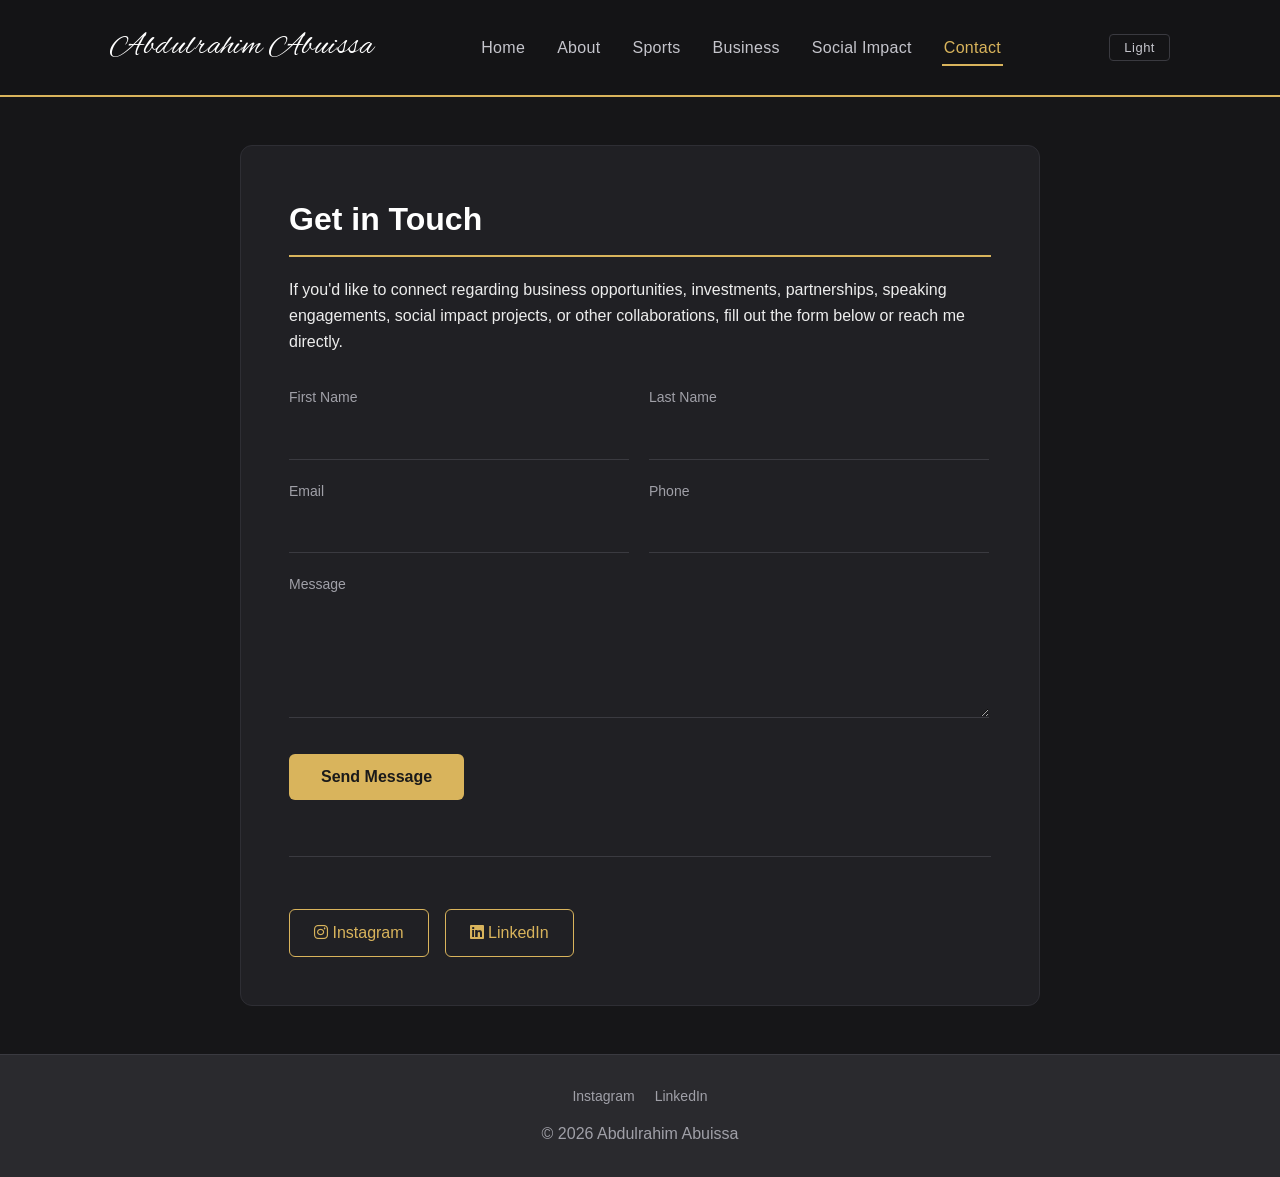
<file: contact.html>
<!DOCTYPE html>
<html lang="en">
<head>
    <meta charset="UTF-8">
    <meta name="viewport" content="width=device-width, initial-scale=1.0">
    <title>Contact — Abdulrahim Abuissa</title>
    <script>document.documentElement.setAttribute('data-theme', localStorage.getItem('theme') || 'dark');</script>
    <link rel="stylesheet" href="styles.css">
    <link rel="icon" href="favicon.svg" type="image/svg+xml">
    <link href="https://fonts.googleapis.com/css2?family=Oswald:wght@600;700&family=Anton&family=Bebas+Neue&display=swap" rel="stylesheet">
    <link href="https://fonts.googleapis.com/css2?family=Alex+Brush&display=swap" rel="stylesheet">
    <link rel="stylesheet" href="https://cdnjs.cloudflare.com/ajax/libs/font-awesome/6.5.1/css/all.min.css">
</head>
<body>

    <header>
        <nav>
            <a href="index.html" class="logo">Abdulrahim Abuissa</a>
            <ul class="nav-links">
                <li><a href="index.html">Home</a></li>
                <li><a href="about.html">About</a></li>
                <li><a href="sports.html">Sports</a></li>
                <li><a href="business.html">Business</a></li>
                <li><a href="social-impact.html">Social Impact</a></li>
                <li><a href="contact.html" class="active">Contact</a></li>
            </ul>
            <button class="theme-toggle" id="themeToggle">Light</button>
        </nav>
    </header>

    <main>
        <section class="section contact-panel">
            <h2>Get in Touch</h2>
            <p>If you'd like to connect regarding business opportunities, investments, partnerships, speaking engagements, social impact projects, or other collaborations, fill out the form below or reach me directly.</p>

            <form class="contact-form" action="https://api.web3forms.com/submit" method="POST">
                <input type="hidden" name="access_key" value="f1a512a2-300d-4e86-a6ea-1ac8ccb35502">
                <div class="form-row">
                    <div class="form-field">
                        <label for="firstname">First Name</label>
                        <input type="text" id="firstname" name="firstname" required>
                    </div>
                    <div class="form-field">
                        <label for="lastname">Last Name</label>
                        <input type="text" id="lastname" name="lastname" required>
                    </div>
                </div>

                <div class="form-row">
                    <div class="form-field">
                        <label for="email">Email</label>
                        <input type="email" id="email" name="email" required>
                    </div>
                    <div class="form-field">
                        <label for="phone">Phone</label>
                        <input type="tel" id="phone" name="phone">
                    </div>
                </div>

                <div class="form-field">
                    <label for="message">Message</label>
                    <textarea id="message" name="message" rows="5" required></textarea>
                </div>

                <button type="submit" class="btn">Send Message</button>
            </form>

            <div class="contact-info">
                <div class="social-links">
                    <a href="https://www.instagram.com/abdulrahimabuissa/" target="_blank" class="social-btn"><i class="fa-brands fa-instagram"></i> Instagram</a>
                    <a href="https://www.linkedin.com/in/abdulrahim-abuissa-810137219/" target="_blank" class="social-btn"><i class="fa-brands fa-linkedin"></i> LinkedIn</a>
                </div>
            </div>
        </section>
    </main>

    <footer>
        <div class="footer-social">
            <a href="https://www.instagram.com/abdulrahimabuissa/" target="_blank">Instagram</a>
            <a href="https://www.linkedin.com/in/abdulrahim-abuissa-810137219/" target="_blank">LinkedIn</a>
        </div>
        <p>&copy; 2026 Abdulrahim Abuissa</p>
    </footer>

    <script src="main.js"></script>
</body>
</html>
</file>
<file: styles.css>
/* ===== Variables ===== */
:root {
    --bg: #161618;
    --bg-card: #242428;
    --bg-panel: #202024;
    --bg-header: #141416;
    --bg-footer: #2A2A2E;
    --text: #EDEDED;
    --text-bright: #FFFFFF;
    --text-sub: #A0A0A8;
    --text-nav: #C5C5CC;
    --border: #3A3A40;
    --border-panel: #2E2E34;
    --accent: #D9B45C;
    --btn-text: #1A1A1A;
    --tag-hover-text: #1A1A1A;
    --shadow-hover: 0 12px 32px rgba(0, 0, 0, 0.35);
    --hero-overlay: linear-gradient(rgba(20, 20, 22, 0.65), rgba(20, 20, 22, 0.78));
    --hero-mobile-bg: radial-gradient(circle at 50% 30%, #2A2A2E 0%, #161618 70%);
}

[data-theme="light"] {
    --bg: #F7F4EF;
    --bg-card: #FFFFFF;
    --bg-panel: #FFFFFF;
    --bg-header: #FFFFFF;
    --bg-footer: #EDE8E0;
    --text: #2A2A2A;
    --text-bright: #1A1A1A;
    --text-sub: #777777;
    --text-nav: #555555;
    --border: #DDD8CE;
    --border-panel: #DDD8CE;
    --accent: #B8860B;
    --btn-text: #FFFFFF;
    --tag-hover-text: #FFFFFF;
    --shadow-hover: 0 12px 32px rgba(0, 0, 0, 0.12);
    --hero-overlay: linear-gradient(rgba(20, 20, 22, 0.55), rgba(20, 20, 22, 0.68));
    --hero-mobile-bg: radial-gradient(circle at 50% 30%, #E8E0D0 0%, #F7F4EF 70%);
}

/* ===== Base ===== */
* {
    margin: 0;
    padding: 0;
    box-sizing: border-box;
}

html {
    scroll-behavior: smooth;
}

body {
    font-family: 'Helvetica Neue', Arial, sans-serif;
    background-color: var(--bg);
    color: var(--text);
    line-height: 1.6;
    transition: background-color 0.3s ease, color 0.3s ease;
}

/* ===== Header / Nav ===== */
header {
    background-color: var(--bg-header);
    border-bottom: 2px solid var(--accent);
    position: sticky;
    top: 0;
    z-index: 100;
    transition: background-color 0.3s ease, border-color 0.3s ease;
}

nav {
    display: flex;
    justify-content: space-between;
    align-items: center;
    max-width: 1100px;
    margin: 0 auto;
    padding: 22px 20px;
}

.logo {
    color: var(--text-bright);
    font-family: 'Alex Brush', cursive;
    font-size: 32px;
    text-decoration: none;
    letter-spacing: 0.5px;
    transition: color 0.3s ease;
}

.nav-links {
    display: flex;
    list-style: none;
    gap: 28px;
    margin: 0;
    padding: 0;
}

.nav-links li {
    list-style: none;
}

.nav-links a {
    color: var(--text-nav);
    text-decoration: none;
    font-size: 16px;
    font-weight: 500;
    letter-spacing: 0.3px;
    padding: 6px 2px;
    position: relative;
    transition: color 0.2s;
}

.nav-links a:hover {
    color: var(--accent);
}

.nav-links a::after {
    content: "";
    position: absolute;
    left: 0;
    bottom: -4px;
    width: 0;
    height: 2px;
    background-color: var(--accent);
    transition: width 0.2s;
}

.nav-links a:hover::after {
    width: 100%;
}

.nav-links a.active {
    color: var(--accent);
}

.nav-links a.active::after {
    width: 100%;
}

/* ===== Theme toggle ===== */
.theme-toggle {
    background: none;
    border: 1px solid var(--border);
    color: var(--text-nav);
    padding: 5px 14px;
    border-radius: 4px;
    cursor: pointer;
    font-size: 13px;
    font-family: inherit;
    letter-spacing: 0.5px;
    transition: border-color 0.2s, color 0.2s;
    white-space: nowrap;
}

.theme-toggle:hover {
    border-color: var(--accent);
    color: var(--accent);
}

/* ===== Hero ===== */
.hero {
    max-width: 100%;
    margin: 0 auto;
    padding: 140px 20px;
    text-align: center;
    background-image: var(--hero-overlay), url('images/hero.JPG');
    background-size: cover;
    background-position: center 20%;
}

.eyebrow {
    color: #D9B45C;
    text-transform: uppercase;
    letter-spacing: 2px;
    font-size: 14px;
    margin-bottom: 16px;
}

.hero h1 {
    font-family: 'Anton', sans-serif;
    font-size: 80px;
    letter-spacing: 1px;
    text-transform: uppercase;
    color: #FFFFFF;
    margin-bottom: 16px;
}

.hero-tagline {
    font-size: 20px;
    color: #C8C8CC;
    max-width: 600px;
    margin: 0 auto 32px;
}

.btn {
    display: inline-block;
    background-color: var(--accent);
    color: var(--btn-text);
    padding: 14px 32px;
    border-radius: 6px;
    text-decoration: none;
    font-weight: bold;
    transition: background-color 0.2s, color 0.2s;
}

.btn:hover {
    background-color: #c75f1f;
    color: #FFFFFF;
}

/* ===== Highlights (Grid) ===== */
.highlights {
    display: grid;
    grid-template-columns: repeat(auto-fit, minmax(250px, 1fr));
    gap: 24px;
    max-width: 1100px;
    margin: 0 auto;
    padding: 60px 20px 100px;
}

.card {
    background-color: var(--bg-card);
    border: 1px solid var(--border);
    border-top: 3px solid var(--accent);
    border-radius: 8px;
    padding: 32px;
    text-align: center;
    transition: transform 0.25s ease, box-shadow 0.25s ease, background-color 0.3s ease, border-color 0.3s ease;
}

.card:hover {
    transform: translateY(-5px);
    box-shadow: var(--shadow-hover);
}

.card h3 {
    color: var(--accent);
    font-size: 28px;
    margin-bottom: 12px;
}

.card p {
    color: var(--text-sub);
}

/* ===== Content sections (for about/contact) ===== */
.section {
    max-width: 800px;
    margin: 0 auto;
    padding: 60px 20px;
}

.section h2 {
    color: var(--text-bright);
    font-size: 32px;
    margin-bottom: 20px;
    border-bottom: 2px solid var(--accent);
    padding-bottom: 10px;
    transition: color 0.3s ease;
}

.section p {
    margin-bottom: 16px;
    color: var(--text);
}

/* ===== Footer ===== */
footer {
    background-color: var(--bg-footer);
    border-top: 1px solid var(--border);
    text-align: center;
    padding: 30px;
    color: var(--text-sub);
    transition: background-color 0.3s ease;
}

.footer-social {
    display: flex;
    justify-content: center;
    gap: 20px;
    margin-bottom: 14px;
}

.footer-social a {
    color: var(--text-sub);
    text-decoration: none;
    font-size: 14px;
    transition: color 0.2s;
}

.footer-social a:hover {
    color: var(--accent);
}

/* ===== Responsive ===== */
@media (max-width: 600px) {
    nav {
        flex-direction: column;
        gap: 16px;
    }

    .nav-links {
        gap: 20px;
    }

    .hero {
        max-width: 100%;
        margin: 0 auto;
        padding: 120px 20px;
        text-align: center;
        background: var(--hero-mobile-bg);
    }

    .hero h1 {
        font-size: 42px;
    }
}

/* ===== Contact form ===== */
.contact-form {
    margin-top: 32px;
    max-width: 700px;
}

.form-row {
    display: flex;
    gap: 20px;
}

.form-field {
    flex: 1;
    display: flex;
    flex-direction: column;
    margin-bottom: 20px;
}

.contact-form label {
    color: var(--text-sub);
    font-size: 14px;
    margin-bottom: 8px;
}

.contact-form input,
.contact-form textarea {
    width: 100%;
    background-color: transparent;
    border: none;
    border-bottom: 1px solid var(--border);
    padding: 12px 4px;
    color: var(--text);
    font-family: inherit;
    font-size: 16px;
    transition: border-color 0.2s;
}

.contact-form textarea {
    resize: vertical;
}

.contact-form input:focus,
.contact-form textarea:focus {
    outline: none;
    border-bottom-color: var(--accent);
}

.contact-form button {
    margin-top: 16px;
    border: none;
    cursor: pointer;
    font-size: 16px;
}

/* ===== Contact info / social ===== */
.contact-info {
    margin-top: 56px;
    padding-top: 32px;
    border-top: 1px solid var(--border);
    color: var(--text-sub);
}

.contact-info a {
    color: var(--accent);
    text-decoration: none;
}

.contact-info a:hover {
    text-decoration: underline;
}

.social-links {
    display: flex;
    gap: 16px;
    margin-top: 20px;
}

.social-btn {
    display: inline-block;
    padding: 10px 24px;
    border: 1px solid var(--accent);
    border-radius: 6px;
    color: var(--accent) !important;
    text-decoration: none !important;
    transition: background-color 0.2s, color 0.2s;
}

.social-btn:hover {
    background-color: var(--accent);
    color: #FFFFFF !important;
}

/* ===== Responsive form ===== */
@media (max-width: 600px) {
    .form-row {
        flex-direction: column;
        gap: 0;
    }
}

/* ===== Contact panel ===== */
.contact-panel {
    background-color: var(--bg-panel);
    border: 1px solid var(--border-panel);
    border-radius: 12px;
    padding: 48px;
    margin-top: 48px;
    margin-bottom: 48px;
    transition: background-color 0.3s ease, border-color 0.3s ease;
}

/* ===== Tags ===== */
.tags {
    display: flex;
    flex-wrap: wrap;
    gap: 10px;
    margin-top: 20px;
}

.tag {
    border: 1px solid var(--accent);
    color: var(--accent);
    padding: 7px 18px;
    border-radius: 4px;
    font-size: 14px;
    letter-spacing: 0.5px;
    transition: background-color 0.2s ease, color 0.2s ease;
    cursor: default;
}

.tag:hover {
    background-color: var(--accent);
    color: var(--tag-hover-text);
}

/* ===== Heading link ===== */
.heading-link {
    color: var(--text-bright);
    text-decoration: none;
    transition: color 0.2s ease;
}

.heading-link:hover {
    color: var(--accent);
}

/* ===== Card link ===== */
.card-link {
    display: inline-block;
    color: var(--accent);
    text-decoration: none;
    font-size: 14px;
    margin-top: 16px;
    letter-spacing: 0.3px;
}

.card-link:hover {
    text-decoration: underline;
}

/* ===== About page images ===== */
.about-img {
    width: 100%;
    max-width: 480px;
    height: 320px;
    object-fit: cover;
    border-radius: 10px;
    margin: 20px 0;
    display: block;
    border: 1px solid var(--border-panel);
    object-position: top;
    transition: transform 0.35s ease;
}

.about-img:hover {
    transform: scale(1.02);
}

/* ===== Scroll fade-in ===== */
.fade-up {
    opacity: 0;
    transform: translateY(28px);
    transition: opacity 0.55s ease, transform 0.55s ease;
}

.fade-up.visible {
    opacity: 1;
    transform: translateY(0);
}
</file>
